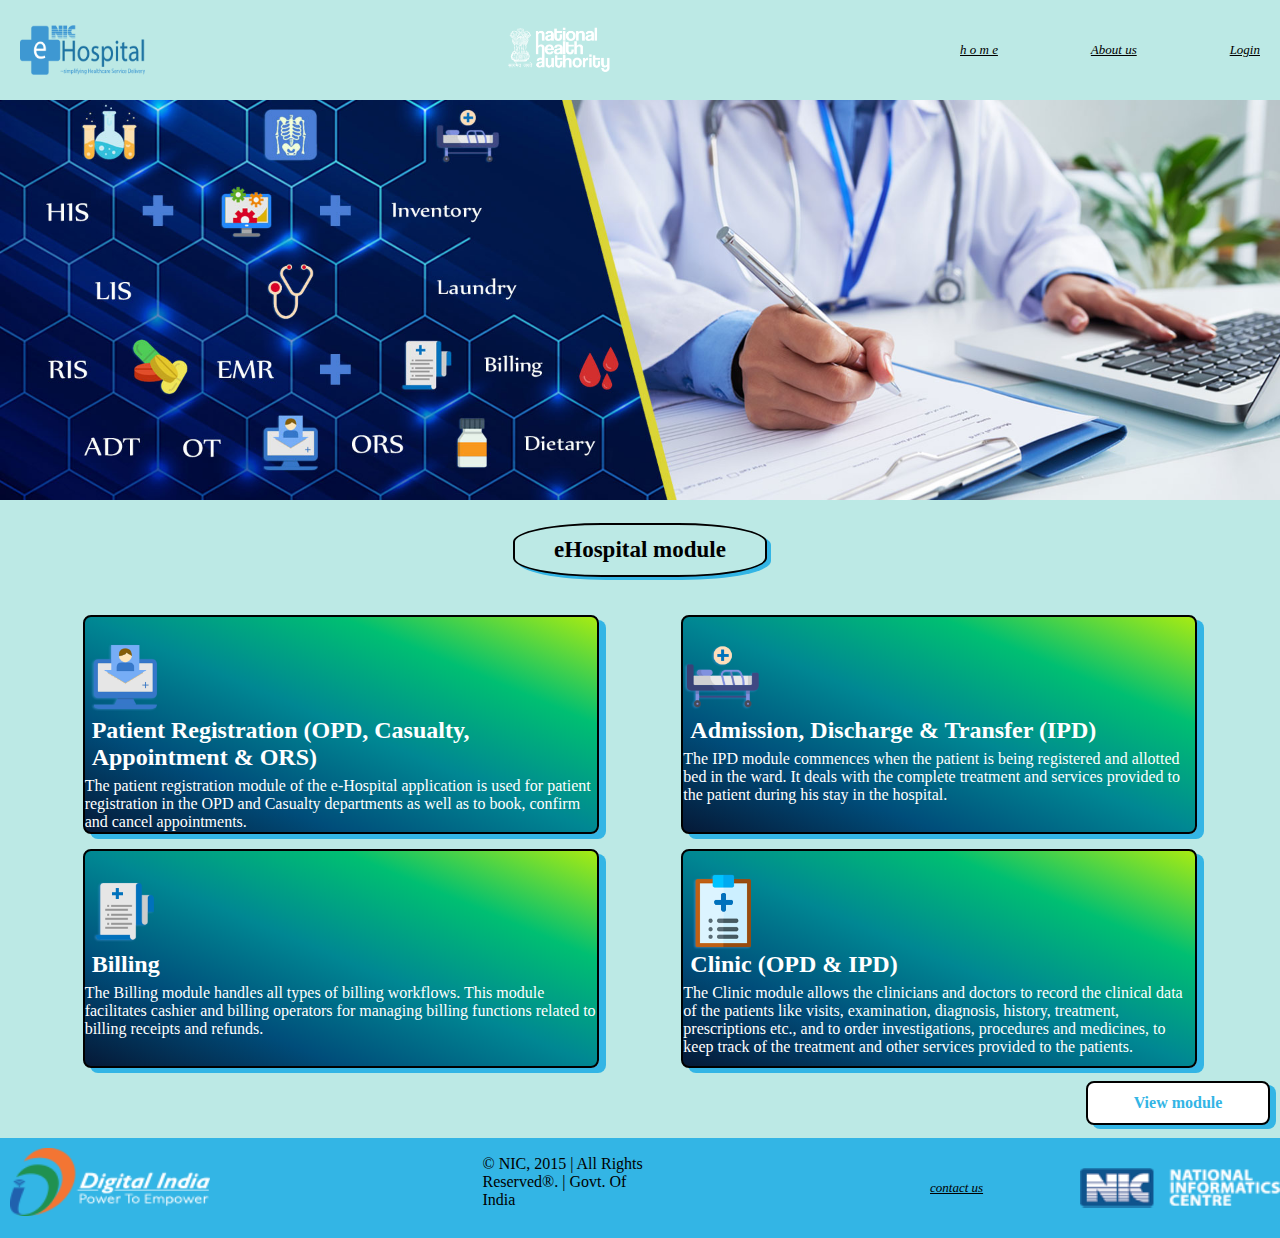
<file: index.html>
<!DOCTYPE html>
<html lang="en">
<head>
    <meta charset="UTF-8">
    <meta name="viewport" content="width=device-width, initial-scale=1.0">
    <title>Document</title>
    <link rel="stylesheet" href="https://cdnjs.cloudflare.com/ajax/libs/font-awesome/6.6.0/css/all.min.css" integrity="sha512-Kc323vGBEqzTmouAECnVceyQqyqdsSiqLQISBL29aUW4U/M7pSPA/gEUZQqv1cwx4OnYxTxve5UMg5GT6L4JJg==" crossorigin="anonymous" referrerpolicy="no-referrer" />
    <link rel="stylesheet" href="style.css">
</head>
<body>
    <div class="main">
        <header>
            <div class="nav-bar">
                <div class="nav-logo border">
                    <div class="logo">

                    </div>
                </div>
                <div class="nav-middle-logo">
                    <div class="middle-logo">

                    </div>
                </div>
                <div class="options">
                    
                    <a href="index.html" class="home"><i class="fa-solid fa-house"> h o m e</i></a>

                    <a href="about-us.html" class="home">
                        <i class="fa-solid fa-address-card">About us</i>
                    </a>

                    <a href="login.html" class="home">
                        <i class="fa-solid fa-user">Login</i>
                    </a>
                </div>
            </div>
        </header>
        <div class="body">
            <div class="middle-photo">
                <!-- <div class="heading1">Digitally secure Ayushman Bharath Health Account (ABHA) allows patients to access and share their health records 
                    digitally.Using ABHA patient can receive their digital lab r eports, doctor prescriptions anddiagnosis 
                    generated through eHospital@NIC. </div> -->
            </div>

            <div class="e-hospital">
                <div class="e-hospital-logo">
                    
                    <h4>
                        <b>eHospital module</b>
                    </h4>
                </div>
            </div>

            <div class="main-box">
                <div class="box1 box">
                    <div class="box-content">
                        <div class="box-img" style="background-image: url(md_registration_icon.png);">
                        </div>
                        <h2>Patient Registration (OPD, Casualty, Appointment & ORS)</h2>
                        <p>The patient registration module of the e-Hospital application is used for patient registration in the OPD and Casualty departments as well as to book, confirm and cancel appointments.</p>
                    </div>
                </div>
                <div class="box2 box">
                    <div class="box-content">
                        <div class="box-img" style="background-image: url(md_ipd_icon.png);">
                        </div>
                        <h2>Admission, Discharge & Transfer (IPD)</h2>
                        <p>The IPD module commences when the patient is being registered and allotted bed in the ward. It deals with the complete treatment and services provided to the patient during his stay in the hospital.</p>
                    </div>
                </div>
                <div class="box3 box">
                    <div class="box-content">
                        <div class="box-img" style="background-image: url(md_billing_icon.png);">
                        </div>
                        <h2>Billing</h2>
                        <p>The Billing module handles all types of billing workflows. This module facilitates cashier and billing operators for managing billing functions related to billing receipts and refunds.</p>
                    </div>
                </div>
                <div class="box4 box">
                    <div class="box-content">
                        <div class="box-img" style="background-image: url(md_clinic_opd_ipd_icon.png);">
                        </div>
                        <h2>Clinic (OPD & IPD)</h2>
                        <p>The Clinic module allows the clinicians and doctors to record the clinical data of the patients like visits, examination, diagnosis, history, treatment, prescriptions etc., and to order investigations, procedures and medicines, to keep track of the treatment and other services provided to the patients.</p>
                    </div>
                </div>
            </div>
            <div class="view-modules">
                <a id="linnk" href="view-module.html">
                    <div class="module">
                        <h4>View module</h4>
                    </div>
                </a>
            </div>

        </div>
        <footer>
            <div class="main-foot">
                <div class="foot-img" style="background-image: url(digital.png);">

                </div>
                <div class="copyright">
                    <p>© NIC, 2015 | All Rights Reserved®. | Govt. Of India</p>
                </div>

                <div class="last-content">
                    <a href="contact-us.html" class="contact-us">
                        <i class="fa-solid fa-address-card">contact us</i>
                    </a>
                    <div class="logo-nic" style="background-image: url(nic_logo.png);">

                    </div>
                </div>
            </div>
        </footer>
    </div>
</body>
</html>
</file>
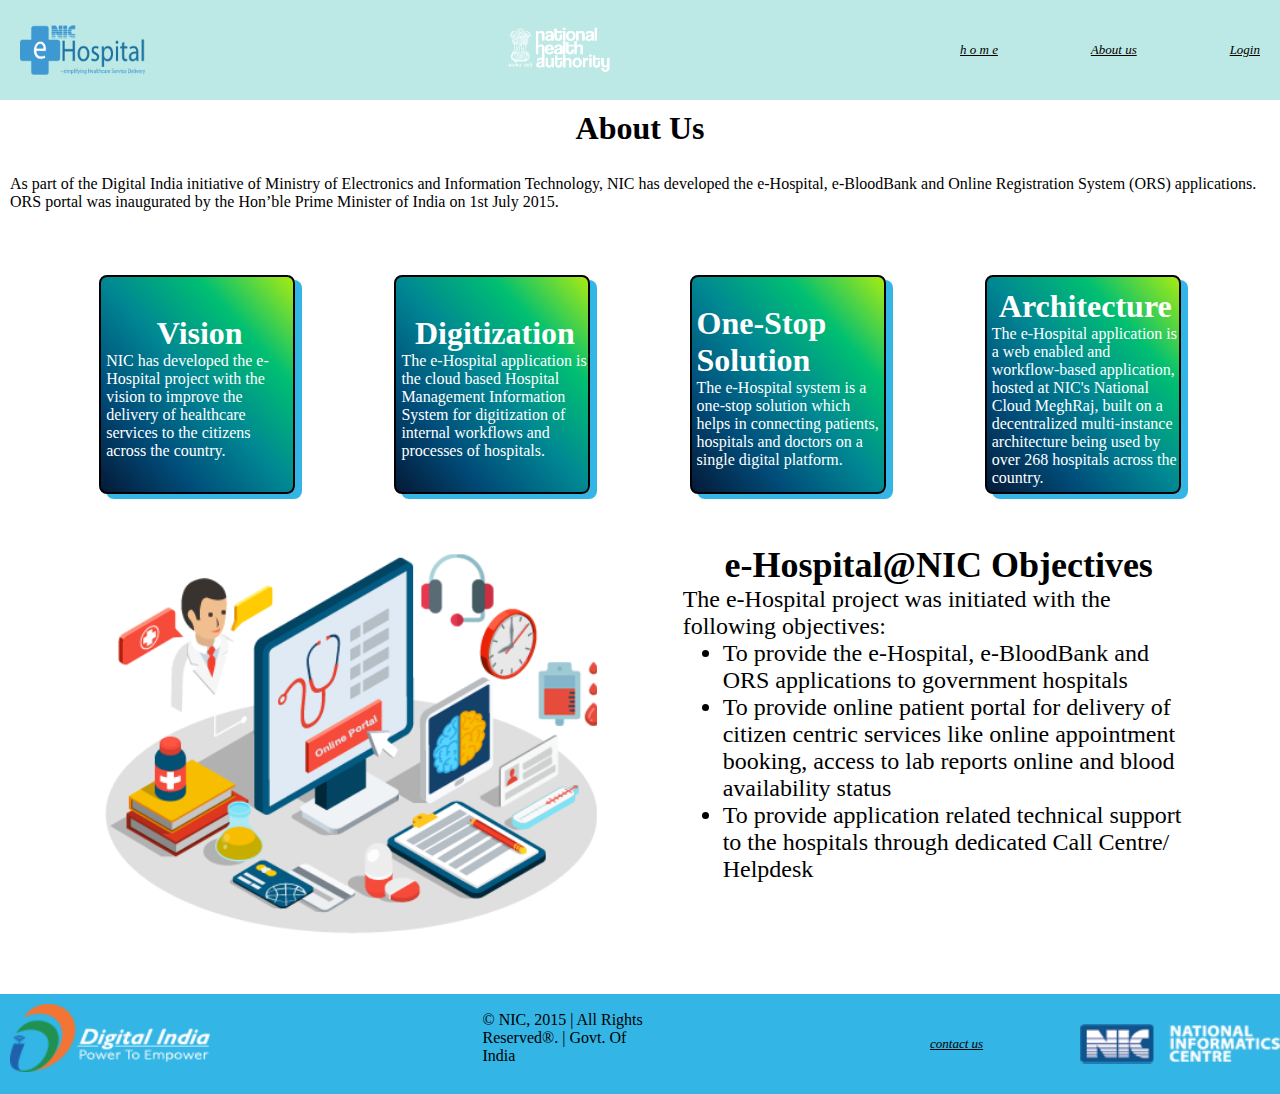
<file: about-us.html>
<!DOCTYPE html>
<html lang="en">
<head>
    <meta charset="UTF-8">
    <meta name="viewport" content="width=device-width, initial-scale=1.0">
    <title>Document</title>
    <link rel="stylesheet" href="https://cdnjs.cloudflare.com/ajax/libs/font-awesome/6.6.0/css/all.min.css" integrity="sha512-Kc323vGBEqzTmouAECnVceyQqyqdsSiqLQISBL29aUW4U/M7pSPA/gEUZQqv1cwx4OnYxTxve5UMg5GT6L4JJg==" crossorigin="anonymous" referrerpolicy="no-referrer" />
    <link rel="stylesheet" href="about-us.css">
</head>
<body>
    <div class="main">
        <header>
            <div class="nav-bar">
                <div class="nav-logo border">
                    <div class="logo">

                    </div>
                </div>
                <div class="nav-middle-logo">
                    <div class="middle-logo">

                    </div>
                </div>
                <div class="options">
                    
                    <a href="index.html" class="home"><i class="fa-solid fa-house"> h o m e</i></a>

                    <a href="about-us.html" class="home">
                        <i class="fa-solid fa-address-card">About us</i>
                    </a>

                    <a href="login.html" class="home">
                        <i class="fa-solid fa-user">Login</i>
                    </a>
                </div>
            </div>
        </header>

        <div class="body">
            <div class="about-us-div">
                <h1>About Us</h1>
                <br>
                <p>As part of the Digital India initiative of Ministry of Electronics and Information Technology, NIC has developed the e-Hospital, e-BloodBank and Online Registration System (ORS) applications. ORS portal was inaugurated by the Hon’ble Prime Minister of India on 1st July 2015.</p>
            </div>
        </div>
        <div class="main-box">
            <div class="box1 box">
                <div class="box-content">
                    <h3>Vision</h3>
                    <p>NIC has developed the e-Hospital project with the vision to improve the delivery of healthcare services to the citizens across the country.</p>
                </div>
            </div>
            <div class="box2 box">
                <div class="box-content">
                    <h3>Digitization</h3>
                    <p>The e-Hospital application is the cloud based Hospital Management Information System for digitization of internal workflows and processes of hospitals.</p>
                </div>

            </div>
            <div class="box3 box">
                <div class="box-content">
                    <h3>One-Stop Solution</h3>
                    <p>The e-Hospital system is a one-stop solution which helps in connecting patients, hospitals and doctors on a single digital platform.</p>
                </div>

            </div>
            <div class="box4 box">
                <div class="box-content">
                    <h3>Architecture</h3>
                    <p>The e-Hospital application is a web enabled and workflow-based application, hosted at NIC's National Cloud MeghRaj, built on a decentralized multi-instance architecture being used by over 268 hospitals across the country.</p>
                </div>
            </div>
        </div>
        <div class="long-box">
            <div class="pic d-box">

            </div>
            <div class="write d-box">
                <h2>e-Hospital@NIC Objectives</h2>
                <p>
                    The e-Hospital project was initiated with the following objectives:</p>
                <ul>
                    <li>To provide the e-Hospital, e-BloodBank and ORS applications to government hospitals</li>
                    <li>To provide online patient portal for delivery of citizen centric services like online appointment booking, access to lab reports online and blood availability status</li>
                    <li>To provide application related technical support to the hospitals through dedicated Call Centre/ Helpdesk</li>
                </ul>
            </div>
        </div>
        <footer>
            <div class="main-foot">
                <div class="foot-img" style="background-image: url(digital.png);">

                </div>
                <div class="copyright">
                    <p>© NIC, 2015 | All Rights Reserved®. | Govt. Of India</p>
                </div>

                <div class="last-content">
                    <a href="contact-us.html" class="contact-us">
                        <i class="fa-solid fa-address-card">contact us</i>
                    </a>
                    <div class="logo-nic" style="background-image: url(nic_logo.png);">

                    </div>
                </div>
            </div>
        </footer>

    </div>
</body>
</html>
</file>
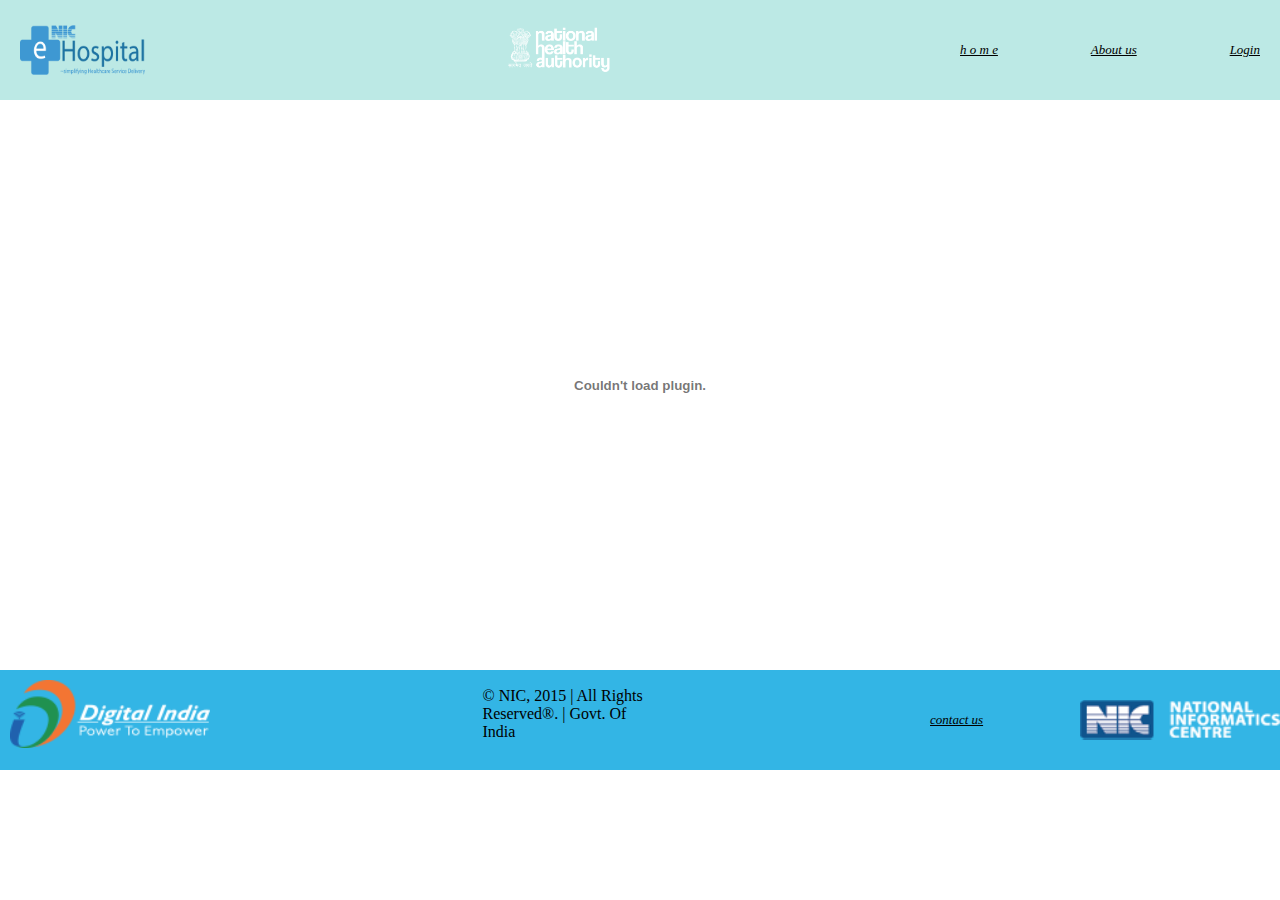
<file: contact-us.html>
<!DOCTYPE html>
<html lang="en">
<head>
    <meta charset="UTF-8">
    <meta name="viewport" content="width=device-width, initial-scale=1.0">
    <link rel="stylesheet" href="https://cdnjs.cloudflare.com/ajax/libs/font-awesome/6.6.0/css/all.min.css" integrity="sha512-Kc323vGBEqzTmouAECnVceyQqyqdsSiqLQISBL29aUW4U/M7pSPA/gEUZQqv1cwx4OnYxTxve5UMg5GT6L4JJg==" crossorigin="anonymous" referrerpolicy="no-referrer" />
    <link rel="stylesheet" href="contact-us.css">
    <title>Document</title>
</head>
<body>
    <div class="main">
        <header>
            <div class="nav-bar">
                <div class="nav-logo border">
                    <div class="logo">

                    </div>
                </div>
                <div class="nav-middle-logo">
                    <div class="middle-logo">

                    </div>
                </div>
                <div class="options">
                    
                    <a href="index.html" class="home"><i class="fa-solid fa-house"> h o m e</i></a>

                    <a href="about-us.html" class="home">
                        <i class="fa-solid fa-address-card">About us</i>
                    </a>

                    <a href="login.html" class="home">
                        <i class="fa-solid fa-user">Login</i>
                    </a>
                </div>
            </div>
        </header>

        <div class="body">
            <div class="box">
                <object class="pdf" data="NIC_SIO_RegionalCoordinator_StateCoordinator_List.pdf" type="application/pdf" style="width: 60%;height: 550px"></object>
            </div>
        </div>
        <footer>
            <div class="main-foot">
                <div class="foot-img" style="background-image: url(digital.png);">

                </div>
                <div class="copyright">
                    <p>© NIC, 2015 | All Rights Reserved®. | Govt. Of India</p>
                </div>

                <div class="last-content">
                    <a href="#" class="contact-us">
                        <i class="fa-solid fa-address-card">contact us</i>
                    </a>
                    <div class="logo-nic" style="background-image: url(nic_logo.png);">

                    </div>
                </div>
            </div>
        </footer>


    </div>
</body>
</html>
</file>
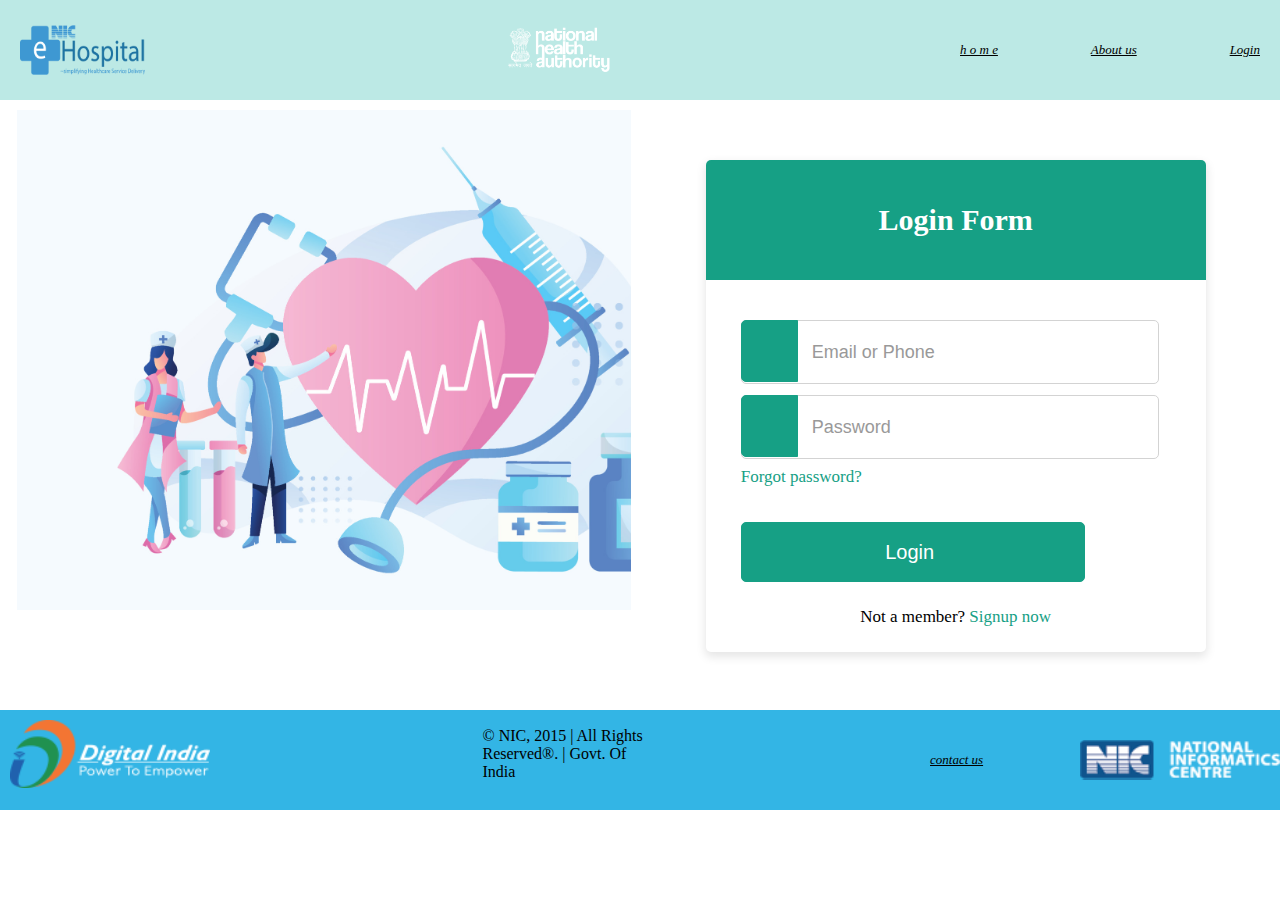
<file: login.html>
<!DOCTYPE html>
<html lang="en">
<head>
    <meta charset="UTF-8">
    <meta name="viewport" content="width=device-width, initial-scale=1.0">
    <link rel="stylesheet" href="https://cdnjs.cloudflare.com/ajax/libs/font-awesome/6.6.0/css/all.min.css" integrity="sha512-Kc323vGBEqzTmouAECnVceyQqyqdsSiqLQISBL29aUW4U/M7pSPA/gEUZQqv1cwx4OnYxTxve5UMg5GT6L4JJg==" crossorigin="anonymous" referrerpolicy="no-referrer" />
    <link rel="stylesheet" href="login.css">
    <title>Document</title>
</head>
<body>
    <div class="main">
    <header>
    <div class="nav-bar">
        <div class="nav-logo border">
            <div class="logo">

            </div>
        </div>
        <div class="nav-middle-logo">
            <div class="middle-logo">

            </div>
        </div>
        <div class="options">
            
            <a href="index.html" class="home"><i class="fa-solid fa-house"> h o m e</i></a>

            <a href="about-us.html" class="home">
                <i class="fa-solid fa-address-card">About us</i>
            </a>

            <a href="#" class="home">
                <i class="fa-solid fa-user">Login</i>
            </a>
        </div>
    </div>
    </header>
        <div class="main-box">
            <div class="box1 box">
                <div class="box-img" style="background-image: url(signin_hospital.jpg);"></div>

            </div>
            <div class="box2 box">
                <div class="username">
                    <div class="wrapper">
                        <div class="title"><span>Login Form</span></div>
                        <form action="#">
                          <div class="row">
                            <i class="fas fa-user"></i>
                            <input type="text" placeholder="Email or Phone" required />
                          </div>
                          <div class="row">
                            <i class="fas fa-lock"></i>
                            <input type="password" placeholder="Password" required />
                          </div>
                          <div class="pass"><a href="#">Forgot password?</a></div>
                          <div class="row button">
                            <input type="submit" value="Login" />
                          </div>
                          <div class="signup-link">Not a member? <a href="#">Signup now</a></div>
                        </form>
                      </div>
                </div>
            </div>

        </div>

        <footer>
            <div class="main-foot">
                <div class="foot-img" style="background-image: url(digital.png);">

                </div>
                <div class="copyright">
                    <p>© NIC, 2015 | All Rights Reserved®. | Govt. Of India</p>
                </div>

                <div class="last-content">
                    <a href="contact-us.html" class="contact-us">
                        <i class="fa-solid fa-address-card">contact us</i>
                    </a>
                    <div class="logo-nic" style="background-image: url(nic_logo.png);">

                    </div>
                </div>
            </div>
        </footer>
    </div>
</body>
</html>
</file>
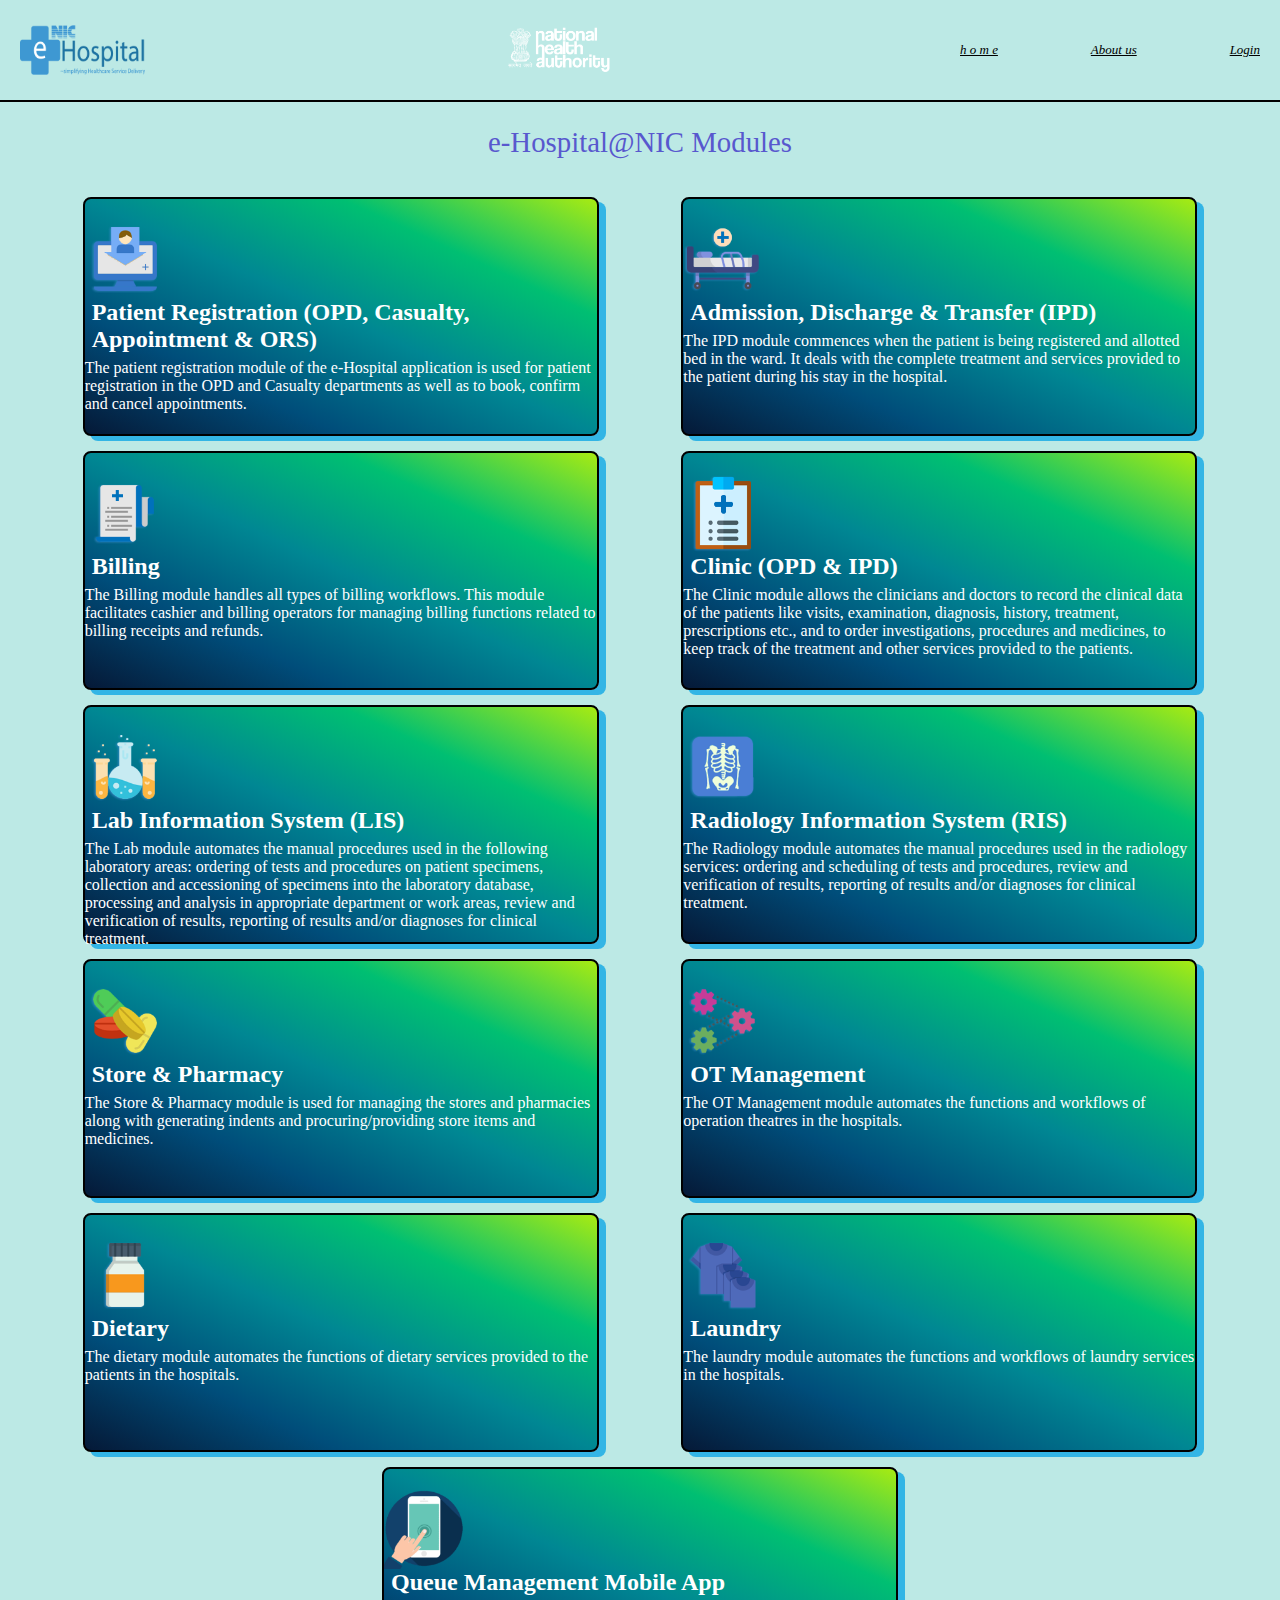
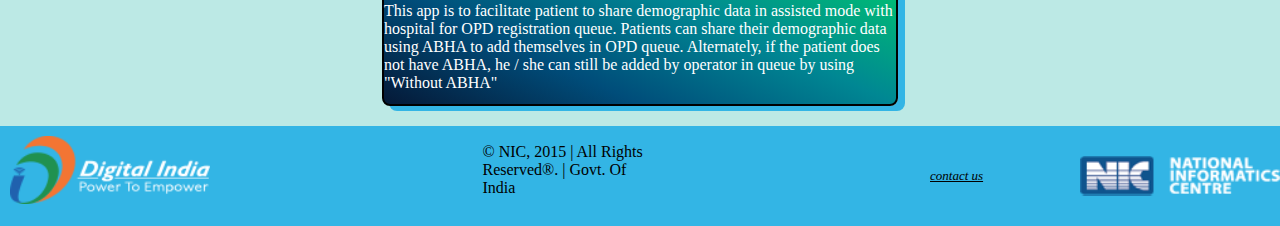
<file: view-module.html>
<!DOCTYPE html>
<html lang="en">
<head>
    <meta charset="UTF-8">
    <meta name="viewport" content="width=device-width, initial-scale=1.0">
    <title>Document</title>
    <link rel="stylesheet" href="https://cdnjs.cloudflare.com/ajax/libs/font-awesome/6.6.0/css/all.min.css" integrity="sha512-Kc323vGBEqzTmouAECnVceyQqyqdsSiqLQISBL29aUW4U/M7pSPA/gEUZQqv1cwx4OnYxTxve5UMg5GT6L4JJg==" crossorigin="anonymous" referrerpolicy="no-referrer" />
    <link rel="stylesheet" href="view-module.css">
</head>
<body>
    <div class="main-body">
        <header>
            <div class="nav-bar">
                <div class="nav-logo border">
                    <div class="logo">

                    </div>
                </div>
                <div class="nav-middle-logo">
                    <div class="middle-logo">

                    </div>
                </div>
                <div class="options">
                    
                    <a href="index.html" class="home"><i class="fa-solid fa-house"> h o m e</i></a>

                    <a href="about-us.html" class="home">
                        <i class="fa-solid fa-address-card">About us</i>
                    </a>

                    <a href="login.html" class="home">
                        <i class="fa-solid fa-user">Login</i>
                    </a>
                </div>
            </div>
        </header>
        <div class="heading">
            <div class="heading1">
                e-Hospital@NIC Modules
            </div>
        </div>
        <div class="main-box">
            <div class="box1 box">
                <div class="box-content">
                    <div class="box-img" style="background-image: url(md_registration_icon.png);">
                    </div>
                    <h2>Patient Registration (OPD, Casualty, Appointment & ORS)</h2>
                    <p>The patient registration module of the e-Hospital application is used for patient registration in the OPD and Casualty departments as well as to book, confirm and cancel appointments.</p>
                </div>
            </div>
            <div class="box2 box">
                <div class="box-content">
                    <div class="box-img" style="background-image: url(md_ipd_icon.png);">
                    </div>
                    <h2>Admission, Discharge & Transfer (IPD)</h2>
                    <p>The IPD module commences when the patient is being registered and allotted bed in the ward. It deals with the complete treatment and services provided to the patient during his stay in the hospital.</p>
                </div>
            </div>
            <div class="box3 box">
                <div class="box-content">
                    <div class="box-img" style="background-image: url(md_billing_icon.png);">
                    </div>
                    <h2>Billing</h2>
                    <p>The Billing module handles all types of billing workflows. This module facilitates cashier and billing operators for managing billing functions related to billing receipts and refunds.</p>
                </div>
            </div>
            <div class="box4 box">
                <div class="box-content">
                    <div class="box-img" style="background-image: url(md_clinic_opd_ipd_icon.png);">
                    </div>
                    <h2>Clinic (OPD & IPD)</h2>
                    <p>The Clinic module allows the clinicians and doctors to record the clinical data of the patients like visits, examination, diagnosis, history, treatment, prescriptions etc., and to order investigations, procedures and medicines, to keep track of the treatment and other services provided to the patients.</p>
                </div>
            </div>
            <div class="box5 box">
                <div class="box-content">
                    <div class="box-img" style="background-image: url(md_lab_icon.png);">
                    </div>
                    <h2>Lab Information System (LIS)</h2>
                    <p>The Lab module automates the manual procedures used in the following laboratory areas: ordering of tests and procedures on patient specimens, collection and accessioning of specimens into the laboratory database, processing and analysis in appropriate department or work areas, review and verification of results, reporting of results and/or diagnoses for clinical treatment.</p>
                </div>
            </div>
            <div class="box6 box">
                <div class="box-content">
                    <div class="box-img" style="background-image: url(md_radiology_icon.png);">
                    </div>
                    <h2>Radiology Information System (RIS)</h2>
                    <p>The Radiology module automates the manual procedures used in the radiology services: ordering and scheduling of tests and procedures, review and verification of results, reporting of results and/or diagnoses for clinical treatment.</p>
                </div>
            </div>
            <div class="box7 box">
                <div class="box-content">
                    <div class="box-img" style="background-image: url(md_pharmacy_icon.png);">
                    </div>
                    <h2>Store & Pharmacy</h2>
                    <p>The Store & Pharmacy module is used for managing the stores and pharmacies along with generating indents and procuring/providing store items and medicines.</p>
                </div>
            </div>
            <div class="box8 box">
                <div class="box-content">
                    <div class="box-img" style="background-image: url(md_administration_icon.png);">
                    </div>
                    <h2>OT Management</h2>
                    <p>The OT Management module automates the functions and workflows of operation theatres in the hospitals.</p>
                </div>
            </div>
            <div class="box9 box">
                <div class="box-content">
                    <div class="box-img" style="background-image: url(md_dietary_icon.png);">
                    </div>
                    <h2>Dietary</h2>
                    <p>The dietary module automates the functions of dietary services provided to the patients in the hospitals.</p>
                </div>
            </div>
            <div class="box10 box">
                <div class="box-content">
                    <div class="box-img" style="background-image: url(md_laundry_icon.png);">
                    </div>
                    <h2>Laundry</h2>
                    <p>The laundry module automates the functions and workflows of laundry services in the hospitals.</p>
                </div>
            </div>
            <div class="box11 box">
                <div class="box-content">
                    <div class="box-img" style="background-image: url(md_mobile_icon.png);">
                    </div>
                    <h2>Queue Management Mobile App</h2>
                    <p>This app is to facilitate patient to share demographic data in assisted mode with hospital for OPD registration queue. Patients can share their demographic data using ABHA to add themselves in OPD queue. Alternately, if the patient does not have ABHA, he / she can still be added by operator in queue by using "Without ABHA" </p>
                </div>
            </div>
        </div>
        <div class="space"></div>
        <footer>
            <div class="main-foot">
                <div class="foot-img" style="background-image: url(digital.png);">

                </div>
                <div class="copyright">
                    <p>© NIC, 2015 | All Rights Reserved®. | Govt. Of India</p>
                </div>

                <div class="last-content">
                    <a href="contact-us.html" class="contact-us">
                        <i class="fa-solid fa-address-card">contact us</i>
                    </a>
                    <div class="logo-nic" style="background-image: url(nic_logo.png);">

                    </div>
                </div>
            </div>
        </footer>

    </div>
</body>
</html>
</file>
<file: style.css>
*{
    margin: 0;
    border: border-box;
}
.main{
    background-color: white;
}
/* navbar */
.nav-bar{
    height: 100px;
    background-color: #bce9e5;
    color: white;
    display: flex;
    align-items: center;
    justify-content: space-between;
}
.nav-logo{
    height: 50px;
    width: 125px;
    margin-left: 20px;
}
.logo{
    background-image: url(logo-navbar.png);
    height: 50px;
    width: 100%;
    background-size: contain;
}
.nav-middle-logo{
    height: 50px;
    width: 120px;
}
.middle-logo{
    background-image: url(national.png);
    height: 50px;
    width: 100%;
    background-size: cover;
}
.options{
    width: 300px;
    margin-right: 20px;
    display: flex;
    align-items: center;
    justify-content: space-between;
    color: black;
    font-size: small;
}
.home{
    color: black;
}
.middle-photo{
    height: 400px;
    /* background-color: pink; */
    background-image: url(EhospitalImage1.jpg);
    background-size: cover;
}

/* boxes */
.body{
    position: relative;
    color: white;
}
.heading1{
    width: 500px;
   position: absolute;
   color: black;
   top: 325px;
   left: 800px
}
.e-hospital{
    height: 100px;
    display: flex;
    align-items: center;
    justify-content: center;
    background-color: #bce9e5;

}
.e-hospital-logo{
    height: 50px;
    width: 250px;
    border: solid black 2px;
    border-radius: 35%;
    color: #000;;
    display: flex;
    align-items: center;
    justify-content: center;
    font-size: 23px;
    background-color:#bce9e5;
    box-shadow: 4px 3px #33b5e5;
}

.main-box{
    display: flex;
    justify-content: space-evenly;
    background-color:#bce9e5;;
    flex-wrap: wrap;
}
.box{
    height: 180px;
    width: 40%;
    background-image: linear-gradient(to right top, #051937, #004d7a, #008793, #00bf72, #a8eb12);
    padding: 20px 0px 15px;
    margin-top: 15px;
    border: 2px black solid;
    border-radius: 8px;
    box-shadow: 7px  5px #33b5e5;
}
.box-img{
    height: 80px;
    width: 80px;
    background-size:cover ;
}
.box-content h2{
    margin-left: 7px;
    color:white;
}
.box-content p{
    margin-top: 6px;
    color: white;
}
.view-modules{
    height: 70px;
    width: 100%;
    display: flex;
    justify-content: end;
    align-items: center;
    background-color: #bce9e5;
}
.module{
    height: 40px;
    width: 180px;
    margin-right: 10px;
    border: 2px solid black;
    border-radius: 8px;
    box-shadow: 6px  4px #33b5e5;
    display: flex;
    justify-content: center;
    align-items: center;
    background-color: white;
    color: #33b5e5;
}
#linnk{
    text-decoration: none;
}
/* footer */

.main-foot{
    background-color: #33b5e5;
    height: 100px;
    width: 100%;
    display: flex;
    justify-content: space-between;
}
.foot-img{
    margin-top: 10px;
    margin-left: 10px;
    height: 68px;
    width: 200px;
    background-size: contain;
}
.copyright{
    height: 68px;
    width: 175px;
    display: flex;
    align-items: center;
    justify-content: center;
    margin-top: 10px;

}
.last-content{
    display: flex;
    width: 350px;
    align-items: center;
    justify-content: space-between;
    font-size: small;
}
.logo-nic{
    height: 40px;
    width: 200px;
    background-size: contain;
}
.contact-us{
    color: black;
}
</file>
<file: about-us.css>
*{
    margin: 0;
    border: border-box;
}
.main{
    background-color: white
}
.nav-bar{
    height: 100px;
    background-color: #bce9e5;
    color: white;
    display: flex;
    align-items: center;
    justify-content: space-between;
}
.nav-logo{
    height: 50px;
    width: 125px;
    margin-left: 20px;
}
.logo{
    background-image: url(logo-navbar.png);
    height: 50px;
    width: 100%;
    background-size: contain;
}
.nav-middle-logo{
    height: 50px;
    width: 120px;
}
.middle-logo{
    background-image: url(national.png);
    height: 50px;
    width: 100%;
    background-size: cover;
}
.options{
    width: 300px;
    margin-right: 20px;
    display: flex;
    align-items: center;
    justify-content: space-between;
    color: black;
    font-size: small;
}
.home{
    color: black;
}
.middle-photo{
    height: 400px;
    /* background-color: pink; */
    background-image: url(EhospitalImage1.jpg);
    background-size: cover;
}
/* body */
.about-us-div{
    height: 150px;
    width: 100%;
    background-color: white;
   
}
.about-us-div h1{
    margin-top: 10px;
    display: flex;
    justify-content: center;
    align-items: center;
}
.about-us-div p{
    margin: 10px ;
}
/* boxes */
.main-box{
    display: flex;
    justify-content: space-evenly;
    /* background-color:#bce9e5;; */
    flex-wrap: wrap;
}
.box{
    height: 180px;
    width: 15%;
    background-image: linear-gradient(to right top, #051937, #004d7a, #008793, #00bf72, #a8eb12);
    padding: 20px 0px 15px;
    margin-top: 15px;
    border: 2px black solid;
    border-radius: 8px;
    box-shadow: 7px  5px #33b5e5;
    display: flex;
    align-items: center;
    justify-content: center;
    color: white;
}
.box-content p{
    margin-left: 5px;
}
.box-content h3{
    font-size: 200%;
    display: flex;
    justify-content: center;
    align-items: center;
    margin-left: 5px;
}

.long-box{
    display: flex;
    justify-content: space-evenly;
    flex-wrap: wrap;
}
.d-box{
    height: 450px;
    /* background-color: red; */
    width: 40%;
    margin-top: 20px;
}
.pic{
    background-image: url(ab-ehospital.png);
    background-size: cover;
}
.write h2{
    display: flex;
    justify-content: center;
    align-items: center;
}
.write p{
    display: flex;
    justify-content: center;
    align-items: center;
}
.write{
    margin-top: 50px;
    font-size: 150%;
}
/* footer */
.main-foot{
    background-color: #33b5e5;
    height: 100px;
    width: 100%;
    display: flex;
    justify-content: space-between;
}
.foot-img{
    margin-top: 10px;
    margin-left: 10px;
    height: 68px;
    width: 200px;
    background-size: contain;
}
.copyright{
    height: 68px;
    width: 175px;
    display: flex;
    align-items: center;
    justify-content: center;
    margin-top: 10px;

}
.last-content{
    display: flex;
    width: 350px;
    align-items: center;
    justify-content: space-between;
    font-size: small;
}
.logo-nic{
    height: 40px;
    width: 200px;
    background-size: contain;
}
.contact-us{
    color: black;
}
</file>
<file: contact-us.css>
*{
    margin: 0;
    border: border-box;
}
.main{
    background-color: white;
}
/* navbar */
.nav-bar{
    height: 100px;
    background-color: #bce9e5;
    color: white;
    display: flex;
    align-items: center;
    justify-content: space-between;
}
.nav-logo{
    height: 50px;
    width: 125px;
    margin-left: 20px;
}
.logo{
    background-image: url(logo-navbar.png);
    height: 50px;
    width: 100%;
    background-size: contain;
}
.nav-middle-logo{
    height: 50px;
    width: 120px;
}
.middle-logo{
    background-image: url(national.png);
    height: 50px;
    width: 100%;
    background-size: cover;
}
.options{
    width: 300px;
    margin-right: 20px;
    display: flex;
    align-items: center;
    justify-content: space-between;
    color: black;
    font-size: small;
}
.home{
    color: black;
}
.middle-photo{
    height: 400px;
    /* background-color: pink; */
    background-image: url(EhospitalImage1.jpg);
    background-size: cover;
}
.box{
    display: flex;
    align-items: center;
    justify-content: center;
    margin-bottom: 10px;
    margin-top: 10px;
}
.pdf{
    width: 100%;
    aspect-ratio: 4/3;
}

/* footer */
.main-foot{
    background-color: #33b5e5;
    height: 100px;
    width: 100%;
    display: flex;
    justify-content: space-between;
}
.foot-img{
    margin-top: 10px;
    margin-left: 10px;
    height: 68px;
    width: 200px;
    background-size: contain;
}
.copyright{
    height: 68px;
    width: 175px;
    display: flex;
    align-items: center;
    justify-content: center;
    margin-top: 10px;

}
.last-content{
    display: flex;
    width: 350px;
    align-items: center;
    justify-content: space-between;
    font-size: small;
}
.logo-nic{
    height: 40px;
    width: 200px;
    background-size: contain;
}
.contact-us{
    color: black;
}
</file>
<file: login.css>
*{
    margin: 0;
    border: border-box;
}
.main{
    background-color: white;
}
/* navbar */
.nav-bar{
    height: 100px;
    background-color: #bce9e5;
    color: white;
    display: flex;
    align-items: center;
    justify-content: space-between;
}
.nav-logo{
    height: 50px;
    width: 125px;
    margin-left: 20px;
}
.logo{
    background-image: url(logo-navbar.png);
    height: 50px;
    width: 100%;
    background-size: contain;
}
.nav-middle-logo{
    height: 50px;
    width: 120px;
}
.middle-logo{
    background-image: url(national.png);
    height: 50px;
    width: 100%;
    background-size: cover;
}
.options{
    width: 300px;
    margin-right: 20px;
    display: flex;
    align-items: center;
    justify-content: space-between;
    color: black;
    font-size: small;
}
.home{
    color: black;
}
.middle-photo{
    height: 400px;
    /* background-color: pink; */
    background-image: url(EhospitalImage1.jpg);
    background-size: cover;
}
/* body */
.main-box{
    display: flex;
    justify-content: space-evenly;
    flex-wrap: wrap;
}
.box{
    height: 600px;
    width: 48%;
    margin-top: 10px;
}
.box-img{
    height: 500px;
    width: 100%;
    background-size: cover;
}
.username{
    height: 500px;
    width: 500px;
}
.box2{
    display: flex;
    align-items: center;
    justify-content: center;
}
/* .box2{
    display: flex;
    align-items: center;
    justify-content: center;
}
.photo{
    
    height: 60px;
    width: 60px;
    background-size: contain;
}
.username-photo{
    margin-top: 15px;
    height: 20px;
    width: 100%;
    display:flex;
    align-items: center;
    justify-content: center;
} */
 /* Importing Google Fonts - Poppins */
@import url("https://fonts.googleapis.com/css2?family=Poppins:wght@400;500;600;700&display=swap");

/* * {
  margin: 0;
  padding: 0;
  box-sizing: border-box;
  font-family: "Poppins", sans-serif;
} */

/* body {
  display: flex;
  align-items: center;
  justify-content: center;
  height: 100vh;
  padding: 15px;
  background: #1abc9c;
  overflow: hidden;
} */

.wrapper {
  max-width: 500px;
  width: 100%;
  background: #fff;
  border-radius: 5px;
  box-shadow: 0px 4px 10px 1px rgba(0, 0, 0, 0.1);
}

.wrapper .title {
  height: 120px;
  background: #16a085;
  border-radius: 5px 5px 0 0;
  color: #fff;
  font-size: 30px;
  font-weight: 600;
  display: flex;
  align-items: center;
  justify-content: center;
}

.wrapper form {
  padding: 25px 35px;
}

.wrapper form .row {
  height: 60px;
  margin-top: 15px;
  position: relative;
}

.wrapper form .row input {
  height: 100%;
  width: 80%;
  outline: none;
  padding-left: 70px;
  border-radius: 5px;
  border: 1px solid lightgrey;
  font-size: 18px;
  transition: all 0.3s ease;
}

form .row input:focus {
  border-color: #16a085;
}

form .row input::placeholder {
  color: #999;
}

.wrapper form .row i {
  position: absolute;
  width: 55px;
  height: 100%;
  color: #fff;
  font-size: 22px;
  background: #16a085;
  border: 1px solid #16a085;
  border-radius: 5px 0 0 5px;
  display: flex;
  align-items: center;
  justify-content: center;
}

.wrapper form .pass {
  margin-top: 12px;
}

.wrapper form .pass a {
  color: #16a085;
  font-size: 17px;
  text-decoration: none;
}

.wrapper form .pass a:hover {
  text-decoration: underline;
}

.wrapper form .button input {
  margin-top: 20px;
  color: #fff;
  font-size: 20px;
  font-weight: 500;
  padding-left: 0px;
  background: #16a085;
  border: 1px solid #16a085;
  cursor: pointer;
}

form .button input:hover {
  background: #12876f;
}

.wrapper form .signup-link {
  text-align: center;
  margin-top: 45px;
  font-size: 17px;
}

.wrapper form .signup-link a {
  color: #16a085;
  text-decoration: none;
}

form .signup-link a:hover {
  text-decoration: underline;
}
/* footer */
.main-foot{
    background-color: #33b5e5;
    height: 100px;
    width: 100%;
    display: flex;
    justify-content: space-between;
}
.foot-img{
    margin-top: 10px;
    margin-left: 10px;
    height: 68px;
    width: 200px;
    background-size: contain;
}
.copyright{
    height: 68px;
    width: 175px;
    display: flex;
    align-items: center;
    justify-content: center;
    margin-top: 10px;

}
.last-content{
    display: flex;
    width: 350px;
    align-items: center;
    justify-content: space-between;
    font-size: small;
}
.logo-nic{
    height: 40px;
    width: 200px;
    background-size: contain;
}
.contact-us{
    color: black;
}
</file>
<file: view-module.css>
*{
    margin: 0;
    border: border-box;
}
.main-body{
    background-color: aliceblue;
}
.nav-bar{
    height: 100px;
    background-color: #bce9e5;
    color: white;
    display: flex;
    align-items: center;
    justify-content: space-between;
}
.nav-logo{
    height: 50px;
    width: 125px;
    margin-left: 20px;
}
.logo{
    background-image: url(logo-navbar.png);
    height: 50px;
    width: 100%;
    background-size: contain;
}
.nav-middle-logo{
    height: 50px;
    width: 120px;
}
.middle-logo{
    background-image: url(national.png);
    height: 50px;
    width: 100%;
    background-size: cover;
}
.options{
    width: 300px;
    margin-right: 20px;
    display: flex;
    align-items: center;
    justify-content: space-between;
    color: black;
    font-size: small;
}
.home{
    color: black;
}
.middle-photo{
    height: 400px;
    /* background-color: pink; */
    background-image: url(EhospitalImage1.jpg);
    background-size: cover;
}
.heading{
    height: 80px;
    background-color:#bce9e5;
    width: 100%;
    display: flex;
    justify-content: center;
    align-items: center;
    border-top: 2px solid black;
}
.heading1{
    color:rgb(88, 88, 206) ;
    font-size: 180%;
}
.main-box{
    display: flex;
    justify-content: space-evenly;
    background-color:#bce9e5;;
    flex-wrap: wrap;
}
.box{
    height: 200px;
    width: 40%;
    background-image: linear-gradient(to right top, #051937, #004d7a, #008793, #00bf72, #a8eb12);
    padding: 20px 0px 15px;
    margin-top: 15px;
    border: 2px black solid;
    border-radius: 8px;
    box-shadow: 7px  5px #33b5e5;
}
.box-img{
    height: 80px;
    width: 80px;
    background-size:cover ;
}
.box-content h2{
    margin-left: 7px;
    color: white;
}
.box-content p{
    margin-top: 6px;
    color: white
}
.space{
    width: 100%;
    height: 20px;
    background-color: #bce9e5;
}

/* footer */
.main-foot{
    background-color: #33b5e5;
    height: 100px;
    width: 100%;
    display: flex;
    justify-content: space-between;
}
.foot-img{
    margin-top: 10px;
    margin-left: 10px;
    height: 68px;
    width: 200px;
    background-size: contain;
}
.copyright{
    height: 68px;
    width: 175px;
    display: flex;
    align-items: center;
    justify-content: center;
    margin-top: 10px;

}
.last-content{
    display: flex;
    width: 350px;
    align-items: center;
    justify-content: space-between;
    font-size: small;
}
.logo-nic{
    height: 40px;
    width: 200px;
    background-size: contain;
}
.contact-us{
    color: black;
}
</file>
